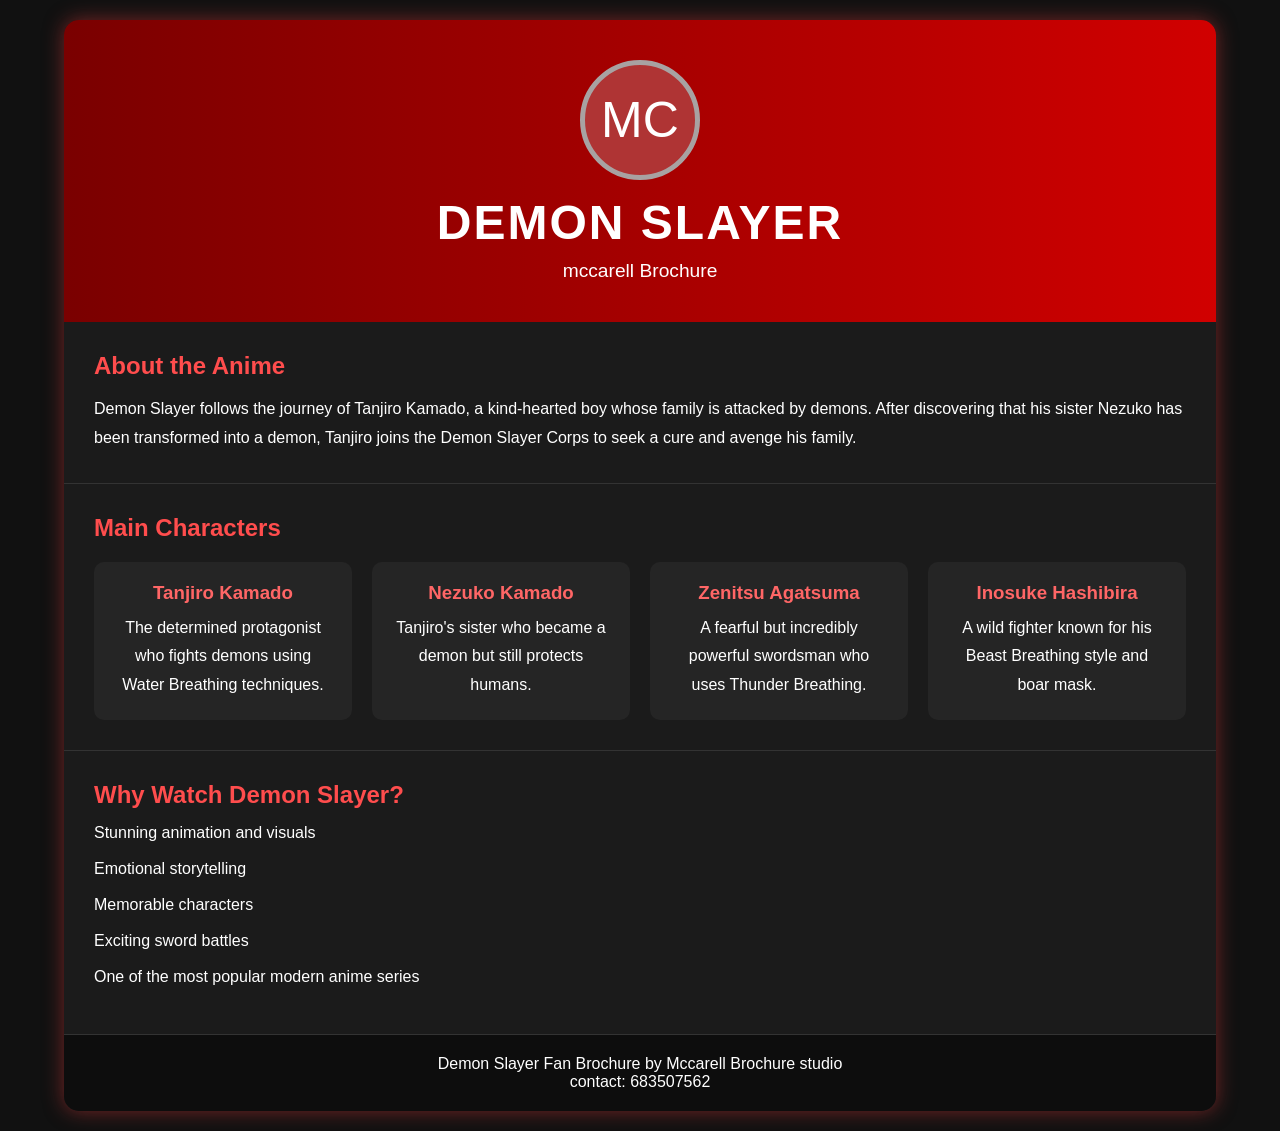
<file: models/model1.html>
<!DOCTYPE html>
<html lang="en">
<head>
<meta charset="UTF-8">
<meta name="viewport" content="width=device-width, initial-scale=1.0">
<title>Demon Slayer Brochure</title>

<style>
    *{
        margin:0;
        padding:0;
        box-sizing:border-box;
        font-family: Arial, sans-serif;
    }

    body{
        background:#111;
        color:white;
    }

    .brochure{
        width:90%;
        max-width:1200px;
        margin:20px auto;
        background:#1b1b1b;
        border-radius:15px;
        overflow:hidden;
        box-shadow:0 0 20px rgba(219, 58, 58, 0.5);
    }
    .header{
        background:linear-gradient(to right,#7a0000,#d10000);
        text-align:center;
        padding:40px 20px;
    }

    .logo{
        width:120px;
        height:120px;
        border:5px solid rgb(168, 162, 162);
        border-radius:50%;
        margin:auto;
        display:flex;
        align-items:center;
        justify-content:center;
        font-size:50px;
        background:rgb(175, 52, 52);
    }

    .header h1{
        margin-top:15px;
        font-size:3rem;
        letter-spacing:2px;
    }

    .header p{
        font-size:1.2rem;
        margin-top:10px;
    }

    
    .section{
        padding:30px;
        border-bottom:1px solid #333;
    }

    .section h2{
        color:#ff4d4d;
        margin-bottom:15px;
    }

    .section p{
        line-height:1.8;
    }

    
    .characters{
        display:grid;
        grid-template-columns:repeat(auto-fit,minmax(220px,1fr));
        gap:20px;
        margin-top:20px;
    }

    .card{
        background:#252525;
        padding:20px;
        border-radius:10px;
        text-align:center;
        transition:0.3s;
    }

    .card:hover{
        transform:translateY(-5px);
        box-shadow:0 0 15px rgba(255,0,0,0.6);
    }

    .card h3{
        color:#ff6666;
        margin-bottom:10px;
    }

    /* Footer */
    .footer{
        text-align:center;
        padding:20px;
        background:#0d0d0d;
    }
</style>
</head>
<body>

<div class="brochure">

    <div class="header">
        <div class="logo">MC</div>
        <h1>DEMON SLAYER</h1>
        <p>mccarell Brochure <style></style></p>
    </div>

    <div class="section">
        <h2>About the Anime</h2>
        <p>
            Demon Slayer follows the journey of Tanjiro Kamado, a kind-hearted boy
            whose family is attacked by demons. After discovering that his sister
            Nezuko has been transformed into a demon, Tanjiro joins the Demon Slayer
            Corps to seek a cure and avenge his family.
        </p>
    </div>

    <div class="section">
        <h2>Main Characters</h2>

        <div class="characters">

            <div class="card">
                <h3>Tanjiro Kamado</h3>
                <p>
                    The determined protagonist who fights demons using Water Breathing techniques.
                </p>
            </div>

            <div class="card">
                <h3>Nezuko Kamado</h3>
                <p>
                    Tanjiro's sister who became a demon but still protects humans.
                </p>
            </div>

            <div class="card">
                <h3>Zenitsu Agatsuma</h3>
                <p>
                    A fearful but incredibly powerful swordsman who uses Thunder Breathing.
                </p>
            </div>

            <div class="card">
                <h3>Inosuke Hashibira</h3>
                <p>
                    A wild fighter known for his Beast Breathing style and boar mask.
                </p>
            </div>

        </div>
    </div>

    <div class="section">
        <h2>Why Watch Demon Slayer?</h2>
        <p>
            <ul>
             Stunning animation and visuals<br><br>
             Emotional storytelling<br><br>
             Memorable characters<br><br>
             Exciting sword battles<br><br>
             One of the most popular modern anime series<br><br>
            </ul>
        </p>
    </div>

    <div class="footer">
        <p>Demon Slayer Fan Brochure by Mccarell Brochure studio 
            <div>
               contact: 683507562
               </div>
        </p>
    </div>

</div>

</body>
</html>
</file>
